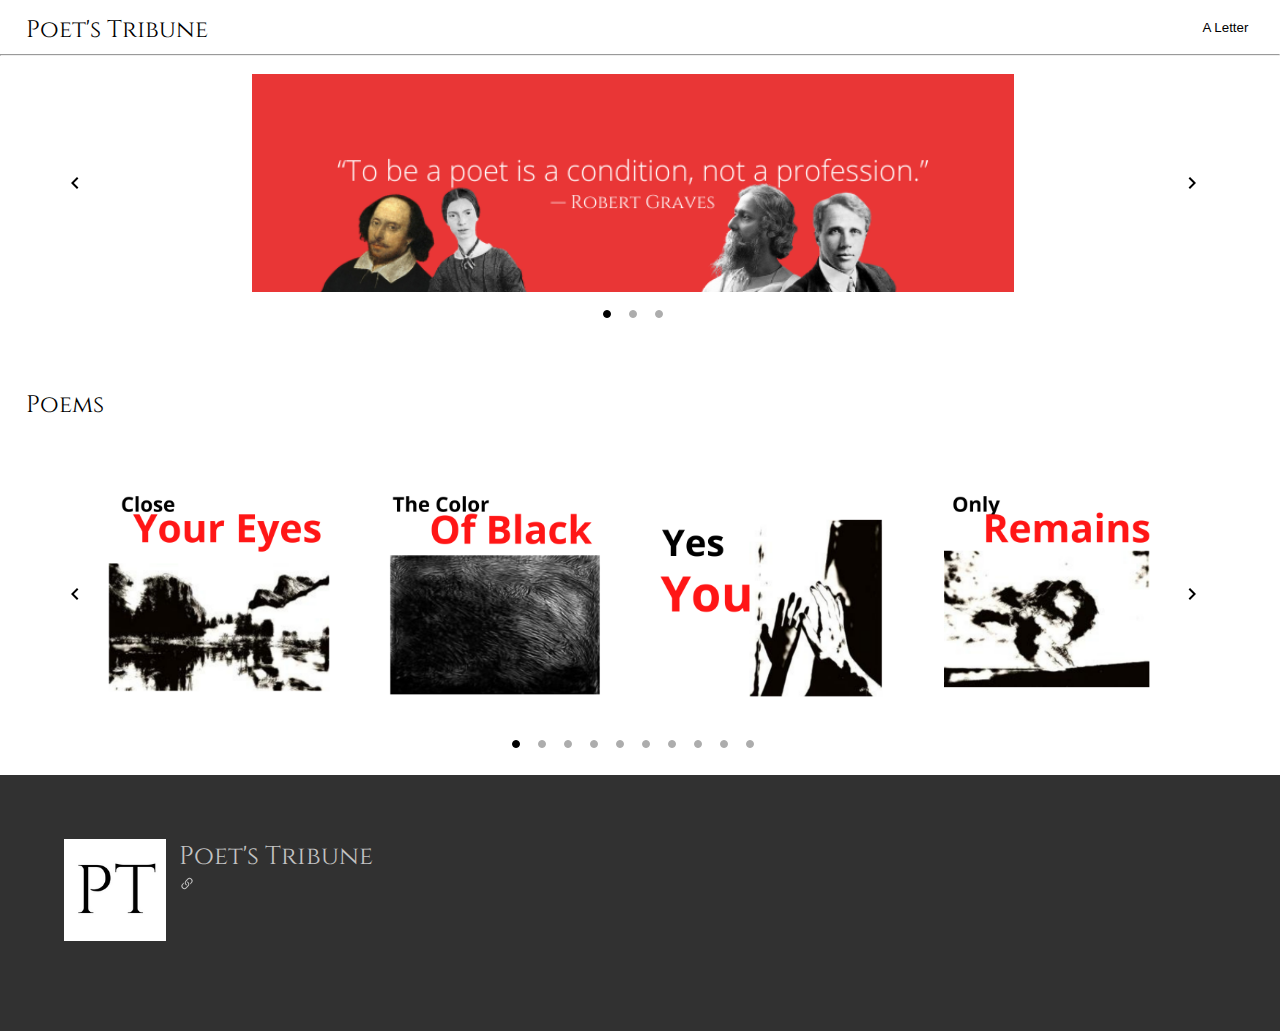
<file: index.html>
<!DOCTYPE html>
<html lang="en">
<head>
    <meta charset="UTF-8">
    <meta http-equiv="X-UA-Compatible" content="IE=edge">
    <meta name="viewport" content="width=device-width, initial-scale=1.0">
    <link rel="stylesheet" href="style.css"></style>
    <link rel="stylesheet" href="https://fonts.googleapis.com/css?family=Cinzel">
    
    <title>Welcome to Poet's Tribune</title>
</head>
<body oncontextmenu="return false">
    <div class="header">
        <div class="unselectable style", style="flex:6;margin-left:2vw;margin-top: 0.5vh; font-family: Cinzel, serif;font-size: x-large;">Poet's Tribune</div>
        <button style="margin-right: 2vw;">A Letter</button>
    </div>
    <hr style="margin-bottom:2vh">
    <macro-carousel loop navigation pagination>
        <article class="slide"><img draggable="false" ondragstart="return false;" src="Banner.png" alt=""></article>
        <article class="slide"><img draggable="false" ondragstart="return false;" src="Banner1.png" alt=""></article>
        <article class="slide"><img draggable="false" ondragstart="return false;" src="Banner2.png" alt=""></article>
      </macro-carousel>
    <div style="padding-top:5vh;padding-left: 2vw; font-size: 1.5rem; margin-bottom: 5vh;">Poems</div>
  
    <macro-carousel id = "poem" loop navigation pagination slides-per-view="4">
        <article class="slide" ><img onclick="shpo('1')"class="img"draggable="false" ondragstart="return false;" src="poem images/close your.png" alt=""></article>
        <article class="slide" onclick="shpo('3')"><img class="img"draggable="false" ondragstart="return false;" src="poem images/thecolor.png" alt=""></article>
        <article class="slide" onclick="shpo('9')"><img class="img"draggable="false" ondragstart="return false;" src="poem images/you.png" alt=""></article>
        <article class="slide" onclick="shpo('2')"><img class="img"draggable="false" ondragstart="return false;" src="poem images/Remains.png" alt=""></article>
        <article class="slide" onclick="shpo('5')"><img class="img"draggable="false" ondragstart="return false;" src="poem images/wolf.png" alt=""></article>
        <article class="slide" onclick="shpo('8')"><img class="img"draggable="false" ondragstart="return false;" src="poem images/All I.png" alt=""></article>
        <article class="slide" onclick="shpo('6')"><img class="img"draggable="false" ondragstart="return false;" src="poem images/To find.png" alt=""></article>
        <article class="slide" onclick="shpo('4')"><img class="img"draggable="false" ondragstart="return false;" src="poem images/Those.png" alt=""></article>
        <article class="slide" onclick="shpo('10')"><img class="img"draggable="false" ondragstart="return false;" src="poem images/hope.png" alt=""></article>
        <article class="slide" onclick="shpo('7')"><img class="img"draggable="false" ondragstart="return false;" src="poem images/aff.png" alt=""></article>
      </macro-carousel>

    <footer style="display: flex;padding:5%;padding-bottom: 10vh; color: #c2c2c2;font-size: medium;background: #313131;">
      <img src="PT.png" style="all:unset; width: 8vw; height: 8vw;">
      <div style="margin-left: 1vw;">
        <div style="font-size: 2vw;">Poet's Tribune</div>
      <div style="margin-top: 1%;font-size: small;font-family: sans-serif;padding-bottom: 10%;"><a style="color: #c2c2c2;"><span ></span>
        <svg xmlns="http://www.w3.org/2000/svg" width="16" height="16" fill="currentColor" class="bi bi-link-45deg" viewBox="0 0 16 16">
        <path d="M4.715 6.542 3.343 7.914a3 3 0 1 0 4.243 4.243l1.828-1.829A3 3 0 0 0 8.586 5.5L8 6.086a1.002 1.002 0 0 0-.154.199 2 2 0 0 1 .861 3.337L6.88 11.45a2 2 0 1 1-2.83-2.83l.793-.792a4.018 4.018 0 0 1-.128-1.287z"/>
        <path d="M6.586 4.672A3 3 0 0 0 7.414 9.5l.775-.776a2 2 0 0 1-.896-3.346L9.12 3.55a2 2 0 1 1 2.83 2.83l-.793.792c.112.42.155.855.128 1.287l1.372-1.372a3 3 0 1 0-4.243-4.243L6.586 4.672z"/>
      </svg></a></div></div>
    </footer>
    
    <script src="macro-carousel.min.js"></script>
    <script src="main.js"></script>
</body>
</html>
</file>
<file: style.css>
body {
   font-family:'cinzel';
   padding: 0px;
   margin: 0px;
   margin-top: 1vh;
  }

.header{
   display: flex;
   flex-direction: row;
}

.unselectable {
    -webkit-touch-callout: none;
    -webkit-user-select: none;
    -khtml-user-select: none;
    -moz-user-select: none;
    -ms-user-select: none;
    -o-user-select: none;
    user-select: none;
}


macro-carousel {
   height: auto;
   width: 85%;
   padding: 0 3%;
   margin:0 4% 2%;
   margin-bottom: 1vh;
}

.slide {
   display: flex;
   align-items: center;
   justify-content: center;
   padding: 0px;
   /* background: linear-gradient(to bottom right, #5193e9, #0e61cd);
   box-shadow: inset 0px 0px 20px 0px rgba(0, 0, 0, .05); */
   color: white;
   font-size: 5em;
   font-family: sans-serif;
}

button{
   border: none;
   background: none;
   text-decoration: none;
   cursor: pointer;
}

button:hover{
   text-decoration: underline;
   color: #1c1c1c;
}


img{
      width: 70%;
      height: auto;
      max-height: 700px;
      max-width: 1000px;
      min-width: 100px;
      min-height: auto;     
}

.img{
   width: 20vw;
   height: auto;
}
</file>
